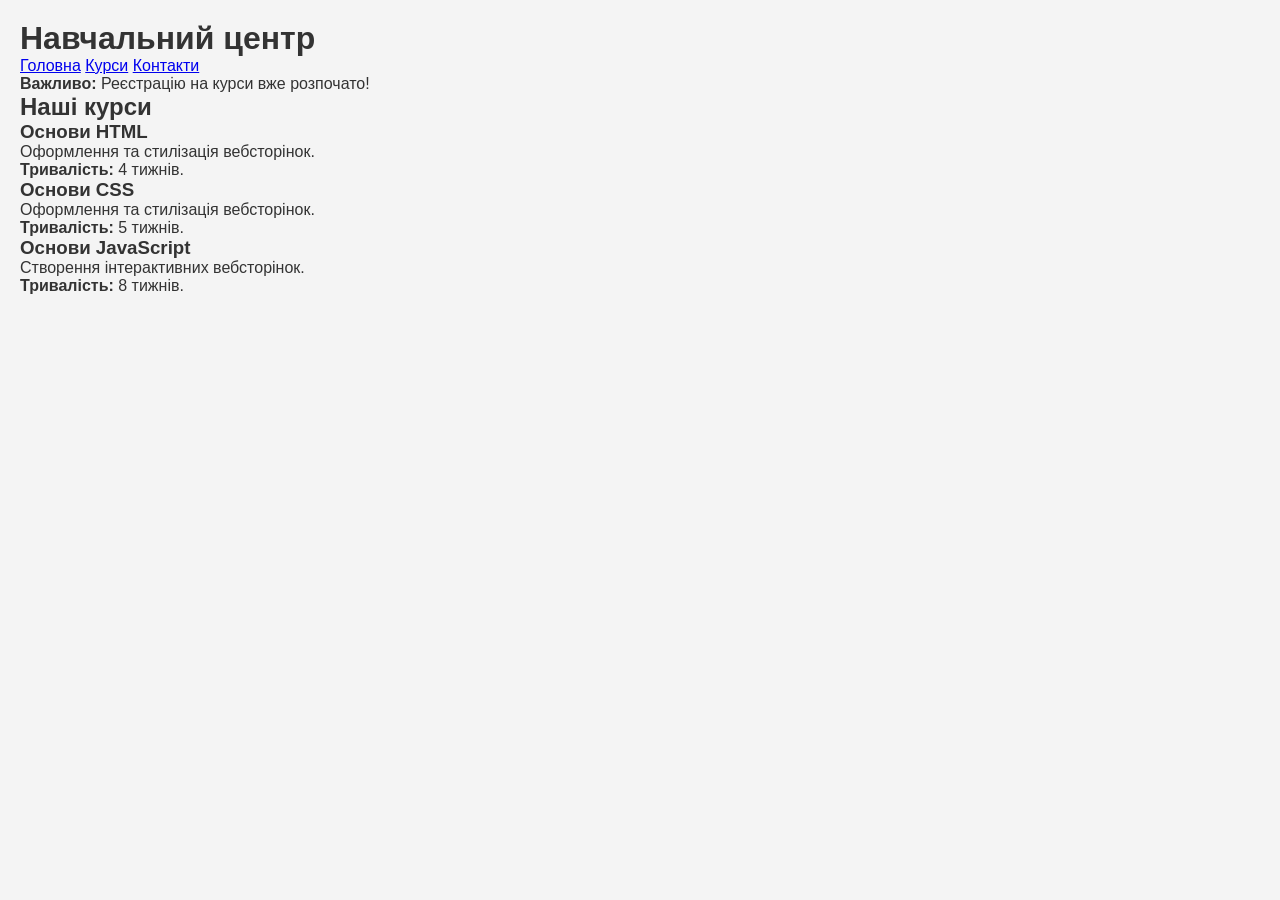
<file: index.html>
<!DOCTYPE html>
<html lang="uk">
    <head>
    <meta charset="UTF-8">
    <title>Навчальний центр</title>
    <link rel="stylesheet" href="style.css">
    </head>
    <body>
        <div class="header">
            <h1>Навчальний центр</h1>
            <div class="menu">
                <a href="#">Головна</a>
                <a href="#">Курси</a>
                <a href="#">Контакти</a>
            </div>
        </div>
        <div class="notice">
            <strong>Важливо:</strong> Реєстрацію на курси вже розпочато!
        </div>
        <h2 class="section-title">Наші курси</h2>
        <div class="card">
            <h3>Основи HTML</h3>
            <p>Оформлення та стилізація вебсторінок.</p>
            <p><b>Тривалість:</b> 4 тижнів.</p>
        </div>
        <div class="card">
            <h3>Основи CSS</h3>
            <p>Оформлення та стилізація вебсторінок.</p>
            <p><b>Тривалість:</b> 5 тижнів.</p>
        </div>
        <div class="card">
            <h3>Основи JavaScript</h3>
            <p>Створення інтерактивних вебсторінок.</p>
            <p><b>Тривалість:</b> 8 тижнів.</p>
        </div>
    </body>
</html>
</file>
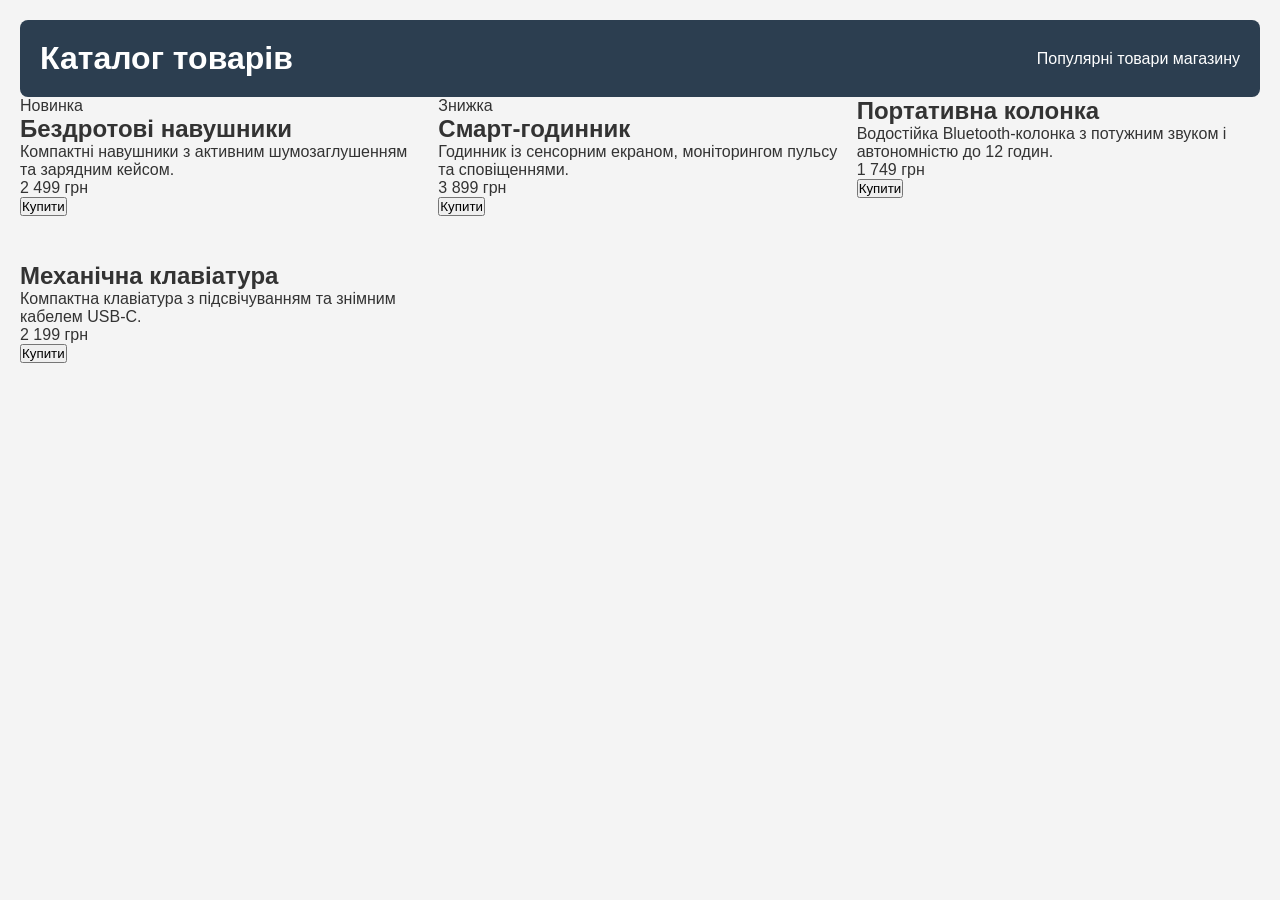
<file: Pr-rob.html>
<!DOCTYPE html>
<html lang="uk">
<head>
  <meta charset="UTF-8">
  <meta name="viewport" content="width=device-width, initial-scale=1.0">
  <title>Каталог товарів</title>
  <link rel="stylesheet" href="style.css">
</head>
<body>

  <header class="page-header">
    <h1 class="page-header__title">Каталог товарів</h1>
    <p class="page-header__text">Популярні товари магазину</p>
  </header>

  <main class="catalog">

    <article class="product-card">
      <div class="product-card__image">
        <span class="product-card__badge product-card__badge--new">Новинка</span>
      </div>
      <div class="product-card__content">
        <h2 class="product-card__title">Бездротові навушники</h2>
        <p class="product-card__description">
          Компактні навушники з активним шумозаглушенням та зарядним кейсом.
        </p>
        <p class="product-card__price">2 499 грн</p>
        <button class="product-card__button" type="button">Купити</button>
      </div>
    </article>

    <article class="product-card">
      <div class="product-card__image product-card__image--blue">
        <span class="product-card__badge product-card__badge--sale">Знижка</span>
      </div>
      <div class="product-card__content">
        <h2 class="product-card__title">Смарт-годинник</h2>
        <p class="product-card__description">
          Годинник із сенсорним екраном, моніторингом пульсу та сповіщеннями.
        </p>
        <p class="product-card__price">3 899 грн</p>
        <button class="product-card__button" type="button">Купити</button>
      </div>
    </article>

    <article class="product-card">
      <div class="product-card__image product-card__image--green"></div>
      <div class="product-card__content">
        <h2 class="product-card__title">Портативна колонка</h2>
        <p class="product-card__description">
          Водостійка Bluetooth-колонка з потужним звуком і автономністю до 12 годин.
        </p>
        <p class="product-card__price">1 749 грн</p>
        <button class="product-card__button" type="button">Купити</button>
      </div>
    </article>

    <article class="product-card">
      <div class="product-card__image product-card__image--orange"></div>
      <div class="product-card__content">
        <h2 class="product-card__title">Механічна клавіатура</h2>
        <p class="product-card__description">
          Компактна клавіатура з підсвічуванням та знімним кабелем USB-C.
        </p>
        <p class="product-card__price">2 199 грн</p>
        <button class="product-card__button" type="button">Купити</button>
      </div>
    </article>

  </main>

</body>
</html>
</file>
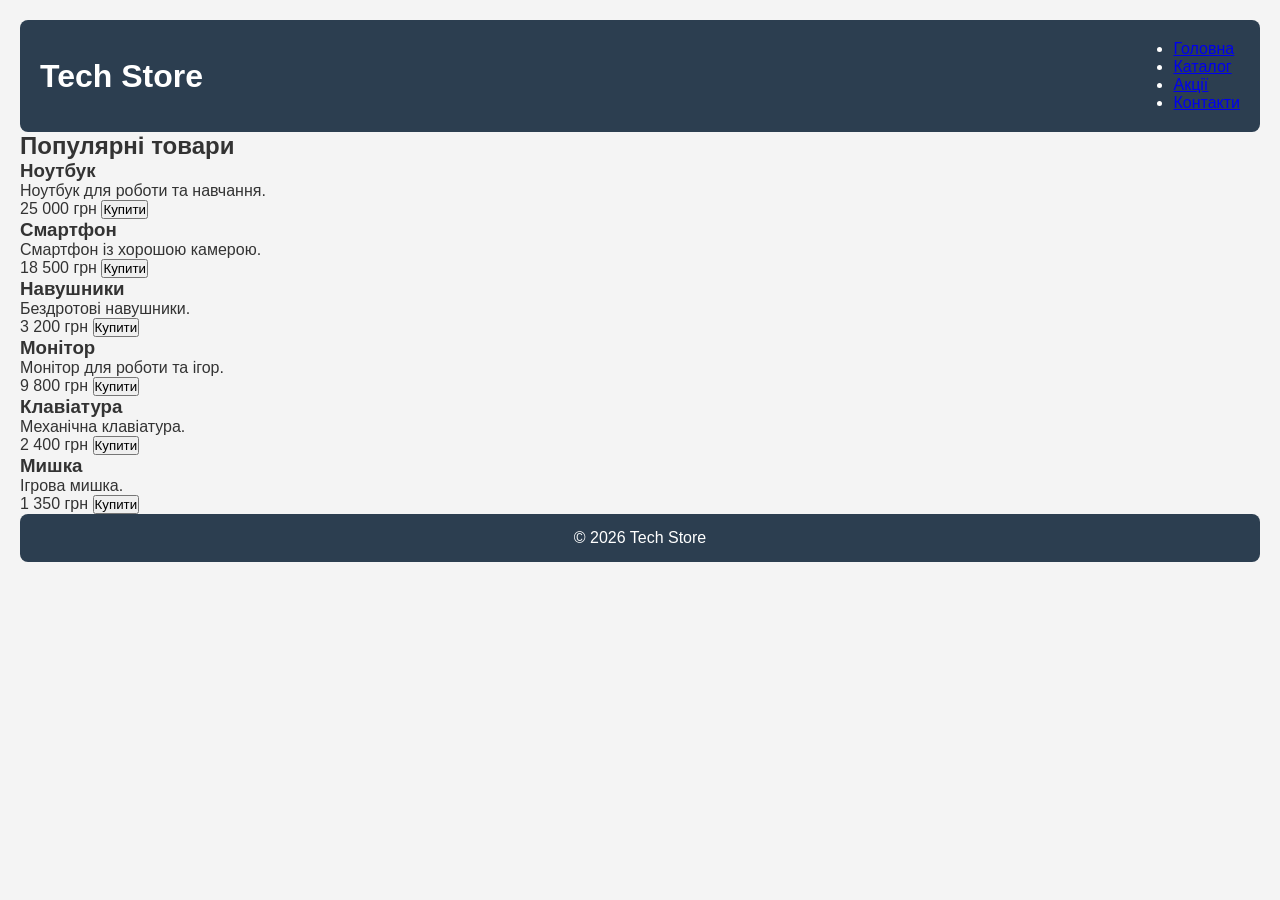
<file: pr6.html>
<!DOCTYPE html>
<html lang="uk">
<head>
  <meta charset="UTF-8">
  <title>Tech Store</title>
  <link rel="stylesheet" href="style.css">
</head>
<body>

  <header>
    <h1>Tech Store</h1>

    <ul class="menu">
      <li><a href="#">Головна</a></li>
      <li><a href="#">Каталог</a></li>
      <li><a href="#">Акції</a></li>
      <li><a href="#">Контакти</a></li>
    </ul>
  </header>

  <h2>Популярні товари</h2>

  <div class="products">

    <div class="product">
      <h3>Ноутбук</h3>
      <p>Ноутбук для роботи та навчання.</p>
      <div class="card-footer">
        <span class="price">25 000 грн</span>
        <button>Купити</button>
      </div>
    </div>

    <div class="product">
      <h3>Смартфон</h3>
      <p>Смартфон із хорошою камерою.</p>
      <div class="card-footer">
        <span class="price">18 500 грн</span>
        <button>Купити</button>
      </div>
    </div>

    <div class="product">
      <h3>Навушники</h3>
      <p>Бездротові навушники.</p>
      <div class="card-footer">
        <span class="price">3 200 грн</span>
        <button>Купити</button>
      </div>
    </div>

    <div class="product">
      <h3>Монітор</h3>
      <p>Монітор для роботи та ігор.</p>
      <div class="card-footer">
        <span class="price">9 800 грн</span>
        <button>Купити</button>
      </div>
    </div>

    <div class="product">
      <h3>Клавіатура</h3>
      <p>Механічна клавіатура.</p>
      <div class="card-footer">
        <span class="price">2 400 грн</span>
        <button>Купити</button>
      </div>
    </div>

    <div class="product">
      <h3>Мишка</h3>
      <p>Ігрова мишка.</p>
      <div class="card-footer">
        <span class="price">1 350 грн</span>
        <button>Купити</button>
      </div>
    </div>

  </div>

  <footer>
    <p>© 2026 Tech Store</p>
  </footer>

</body>
</html>
</file>
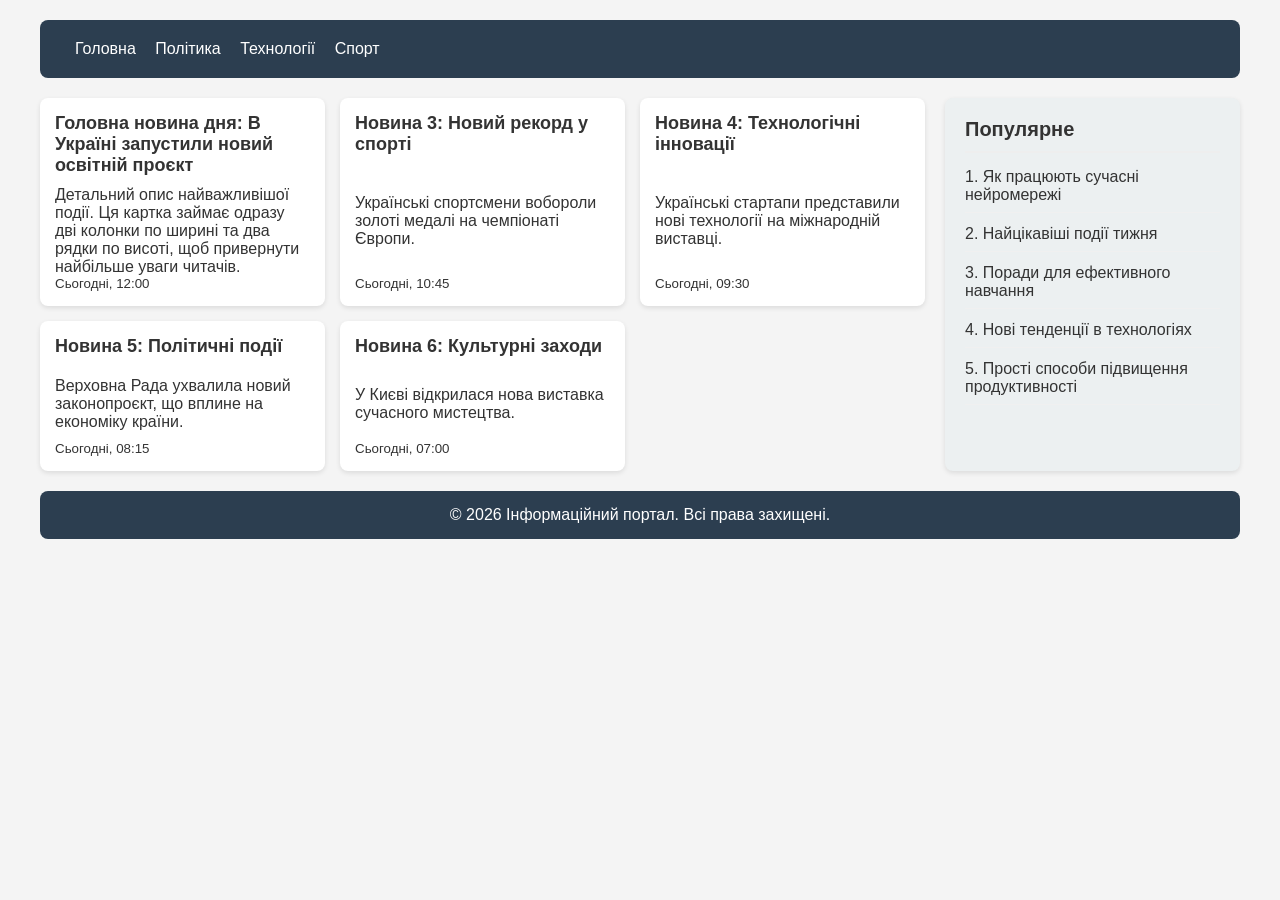
<file: pr_rob.html>
<!DOCTYPE html>
<html lang="uk">
<head>
    <meta charset="UTF-8">
    <meta name="viewport" content="width=device-width, initial-scale=1.0">
    <title>Інформаційний портал</title>
    <link rel="stylesheet" href="style.css">
</head>
<body>
    <div class="page-container">
    <header>
    <nav>
        <a href="#">Головна</a>
        <a href="#">Політика</a>
        <a href="#">Технології</a>
        <a href="#">Спорт</a>
    </nav>
    </header>

    <main>
        <article class="news-card maind-news">
            <div>
                <h3>Головна новина дня: В Україні запустили новий освітній проєкт</h3>
                <p>Детальний опис найважливішої події. Ця картка займає одразу дві колонки по ширині та два рядки по висоті, щоб привернути найбільше уваги читачів.</p>
            </div>
            <small>Сьогодні, 12:00</small>
        </article>

        <article class="news-card">
                <h3>Новина 3: Новий рекорд у спорті</h3>
                <p>Українські спортсмени вобороли золоті медалі на чемпіонаті Європи.</p>
                <small>Сьогодні, 10:45</small>
        </article>

        <article class="news-card">
                <h3>Новина 4: Технологічні інновації</h3>
                <p>Українські стартапи представили нові технології на міжнародній виставці.</p>
                <small>Сьогодні, 09:30</small>
        </article>

        <article class="news-card">
                <h3>Новина 5: Політичні події</h3>
                <p>Верховна Рада ухвалила новий законопроєкт, що вплине на економіку країни.</p>
                <small>Сьогодні, 08:15</small>
        </article>

        <article class="news-card">
                <h3>Новина 6: Культурні заходи</h3>
                <p>У Києві відкрилася нова виставка сучасного мистецтва.</p>
                <small>Сьогодні, 07:00</small>
        </article>
    </main>

    <aside>
        <h2>Популярне</h2>
        <ul>
            <li>1. Як працюють сучасні нейромережі</li>
            <li>2. Найцікавіші події тижня</li>
            <li>3. Поради для ефективного навчання</li>
            <li>4. Нові тенденції в технологіях</li>
            <li>5. Прості способи підвищення продуктивності</li>
        </ul>
    </aside>

    <footer>
        <p>&copy; 2026 Інформаційний портал. Всі права захищені.</p>
    </footer>
</div>
</body>
</html>
</file>
<file: style.css>
* {
    box-sizing: border-box;
    margin: 0;
    padding: 0;
    font-family: 'Arial', sans-serif;
}

body {
    background-color: #f4f4f4;
    color: #333;
    padding: 20px;
}

.page-container {
    max-width: 1200px;
    margin: 0 auto;
    display: grid;
    grid-template-columns: 3fr 1fr;
    grid-template-areas:
        "header header"
        "main sidebar"
        "footer footer";
    gap: 20px;

}

header {
    grid-area: header;
    background-color: #2c3e50;
    color: white;
    padding: 20px;
    display: flex;
    justify-content: space-between;
    align-items: center;
    border-radius: 8px;
}

.logo {
    font-size: 24px;
    font-weight: bold;
}

nav a {
    color: white;
    text-decoration: none;
    margin-left: 15px;
}

nav a:hover {
    text-decoration: underline;
}

main {
    grid-area: main;
    display: grid;
    grid-template-columns: repeat(3, 1fr);
    grid-auto-rows: minmax(150px, auto);
    gap: 15px;
}

.news-card {
    background-color: white;
    padding: 15px;
    border-radius: 8px;
    box-shadow: 0 2px 5px rgba(0, 0, 0, 0.1);
    display: flex;
    flex-direction: column;
    justify-content: space-between;
}

.news-card h3 {
    margin-bottom: 10px;
    font-size: 18px;
}

.main-news {
    grid-column: span 2;
    grid-row: span 2;
    background-color: #e8f4fd;
    border-left: 5px solid #3498db;
}

.main-news h3 {
    font-size: 24px;
}

.wide-news {
    grid-column: span 2;
}

aside {
    grid-area: sidebar;
    background-color: #ecf0f1;
    padding: 20px;
    border-radius: 8px;
    box-shadow: 0 2px 5px rgba(0, 0, 0, 0.1);
}
aside h2 {
    margin-bottom: 15px;
    font-size: 20px;
    border-bottom: 2px solid #eee;
    padding-bottom: 10px;
}

aside ul {
    list-style: none;
}

aside li {
    margin-bottom: 12px;
    padding-bottom: 8px;
    border-bottom: 1px solid #f0f0f0;
}

footer {
    grid-area: footer;
    background-color: #2c3e50;
    color: white;
    text-align: center;
    padding: 15px;
    border-radius: 8px;
}

@media (max-width: 900px) {
    .page-container {
        grid-template-columns: 1fr;
        grid-template-areas:
            "header"
            "main"
            "sidebar"
            "footer";
    }

    main {
        grid-template-columns: repeat(2, 1fr);
    }
}

@media (max-width: 600px) {
    header {
        flex-direction: column;
        gap: 10px;
    }
    main {
        grid-template-columns: 1fr;
    }

    .main-news {
        grid-column: span 1;
        grid-row: span 1;
    }
}
</file>
